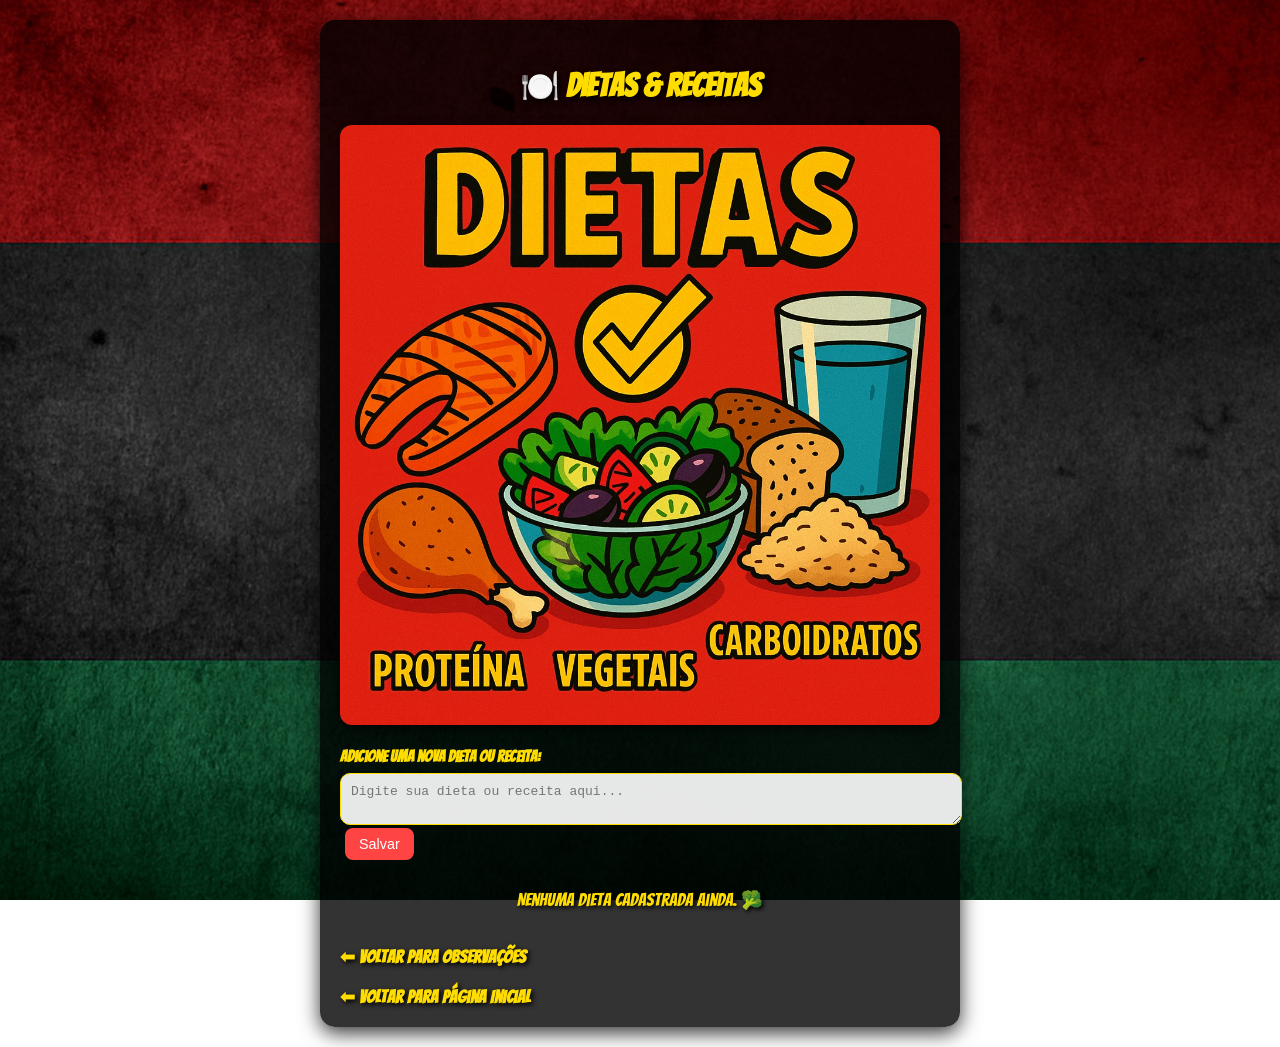
<file: dietas.html>
<!DOCTYPE html>
<html lang="pt-BR">
<head>
  <meta charset="UTF-8" />
  <meta name="viewport" content="width=device-width, initial-scale=1.0"/>
  <title>Dietas & Receitas</title>

  <!-- Fonte estilo HQ -->
  <link href="https://fonts.googleapis.com/css2?family=Bangers&display=swap" rel="stylesheet">

  <style>
    body {
      font-family: 'Bangers', sans-serif;
      background-image: url('xmen-bg.jpg');
      background-size: cover;
      background-position: center;
      background-attachment: fixed;
      margin: 0;
      padding: 20px;
      color: #ffdd00;
      display: flex;
      justify-content: center;
      align-items: flex-start;
      min-height: 100vh;
    }

    .container {
      max-width: 600px;
      width: 100%;
      padding: 20px;
      background: rgba(0,0,0,0.8);
      border-radius: 15px;
      box-shadow: 0 6px 20px rgba(0,0,0,0.8);
    }

    h2 {
      text-align: center;
      margin-bottom: 20px;
      color: #ffdd00;
      text-shadow: 3px 3px 6px black;
      font-size: 2em;
    }

    .imagem-dietas {
      width: 100%;
      border-radius: 12px;
      margin-bottom: 20px;
      box-shadow: 0 4px 12px rgba(0,0,0,0.6);
    }

    form {
      margin-bottom: 30px;
    }

    label {
      display: block;
      margin-bottom: 8px;
      font-weight: bold;
      color: #ffdd00;
    }

    textarea, textarea.edit-textarea {
      width: 100%;
      padding: 10px;
      font-size: 1em;
      border-radius: 10px;
      border: 1px solid #ffdd00;
      background: rgba(255,255,255,0.9);
      color: #222;
      resize: vertical;
    }

    button, .btn {
      background: #ff4444;
      color: white;
      border: none;
      padding: 8px 14px;
      font-size: 0.9em;
      border-radius: 8px;
      cursor: pointer;
      transition: transform 0.2s ease, background-color 0.3s ease;
      margin-left: 5px;
    }

    button:hover, .btn:hover {
      background: #cc0000;
      transform: scale(1.05);
    }

    button.cancelar, .btn.cancelar {
      background-color: #757575;
    }

    button.cancelar:hover, .btn.cancelar:hover {
      background-color: #424242;
    }

    .lista-dietas {
      list-style-type: none;
      padding: 0;
    }

    .lista-dietas li {
      background: rgba(255,255,255,0.15);
      color: #fff;
      margin-bottom: 12px;
      padding: 12px 15px;
      border-radius: 10px;
      position: relative;
      white-space: pre-wrap;
      box-shadow: 0 3px 8px rgba(0,0,0,0.6);
      transition: transform 0.2s ease, background 0.2s ease;
    }

    .lista-dietas li:hover {
      background: rgba(255,255,255,0.3);
      transform: scale(1.03);
    }

    .actions {
      position: absolute;
      top: 10px;
      right: 10px;
    }

    .voltar {
      display: inline-block;
      margin-top: 20px;
      text-decoration: none;
      color: #ffdd00;
      font-weight: bold;
      text-shadow: 2px 2px 5px black;
      font-size: 1.1em;
      transition: transform 0.2s ease;
    }

    .voltar:hover {
      text-decoration: underline;
      transform: scale(1.05);
    }

    .mensagem-vazia {
      text-align: center;
      color: #ffdd00;
      font-size: 1.1em;
      text-shadow: 2px 2px 4px black;
      margin-top: 10px;
    }

    @media(max-width: 400px) {
      h2 { font-size: 1.5em; }
      .lista-dietas li { font-size: 1em; padding: 10px; }
      .voltar { font-size: 1em; }
    }
  </style>
</head>
<body>
  <div class="container">
    <h2>🍽️ Dietas & Receitas</h2>
    <img src="dietas.jpeg" alt="Dietas e Receitas X-Men" class="imagem-dietas">

    <form id="form-dieta">
      <label for="novaDieta">Adicione uma nova dieta ou receita:</label>
      <textarea id="novaDieta" placeholder="Digite sua dieta ou receita aqui..." required></textarea>
      <button type="submit">Salvar</button>
    </form>

    <ul class="lista-dietas" id="listaDietas"></ul>

    <a href="observacoes.html" class="voltar">⬅ Voltar para Observações</a><br/>
    <a href="index.html" class="voltar">⬅ Voltar para Página Inicial</a>
  </div>

  <script>
    const form = document.getElementById('form-dieta');
    const textarea = document.getElementById('novaDieta');
    const listaDietas = document.getElementById('listaDietas');

    function carregarDietas() {
      const dietas = JSON.parse(localStorage.getItem('dietas')) || [];
      listaDietas.innerHTML = '';

      if (dietas.length === 0) {
        const msg = document.createElement('p');
        msg.textContent = 'Nenhuma dieta cadastrada ainda. 🥦';
        msg.className = 'mensagem-vazia';
        listaDietas.appendChild(msg);
        return;
      }

      dietas.forEach((dieta, index) => {
        const li = document.createElement('li');
        const textoDiv = document.createElement('div');
        textoDiv.textContent = dieta;
        textoDiv.style.whiteSpace = 'pre-wrap';

        const actionsDiv = document.createElement('div');
        actionsDiv.className = 'actions';

        const btnEditar = document.createElement('button');
        btnEditar.textContent = 'Editar';
        btnEditar.className = 'btn';
        btnEditar.onclick = () => iniciarEdicao(index, li, textoDiv);

        const btnApagar = document.createElement('button');
        btnApagar.textContent = 'Apagar';
        btnApagar.className = 'btn';
        btnApagar.style.backgroundColor = '#d32f2f';
        btnApagar.onmouseover = () => btnApagar.style.backgroundColor = '#9a0007';
        btnApagar.onmouseout = () => btnApagar.style.backgroundColor = '#d32f2f';
        btnApagar.onclick = () => apagarDieta(index);

        actionsDiv.appendChild(btnEditar);
        actionsDiv.appendChild(btnApagar);

        li.appendChild(textoDiv);
        li.appendChild(actionsDiv);

        listaDietas.appendChild(li);
      });
    }

    function iniciarEdicao(index, li, textoDiv) {
      const dietas = JSON.parse(localStorage.getItem('dietas')) || [];
      const textoAtual = dietas[index];
      const textareaEdit = document.createElement('textarea');
      textareaEdit.className = 'edit-textarea';
      textareaEdit.value = textoAtual;

      const btnSalvar = document.createElement('button');
      btnSalvar.textContent = 'Salvar';
      btnSalvar.className = 'btn';
      btnSalvar.onclick = () => {
        const novoTexto = textareaEdit.value.trim();
        if (novoTexto) {
          dietas[index] = novoTexto;
          localStorage.setItem('dietas', JSON.stringify(dietas));
          mostrarAviso('✅ Dieta atualizada com sucesso!');
          carregarDietas();
        } else {
          alert('O texto da dieta não pode ficar vazio.');
        }
      };

      const btnCancelar = document.createElement('button');
      btnCancelar.textContent = 'Cancelar';
      btnCancelar.className = 'btn cancelar';
      btnCancelar.onclick = () => carregarDietas();

      li.innerHTML = '';
      li.appendChild(textareaEdit);

      const divBotoes = document.createElement('div');
      divBotoes.style.marginTop = '5px';
      divBotoes.appendChild(btnSalvar);
      divBotoes.appendChild(btnCancelar);

      li.appendChild(divBotoes);
    }

    function apagarDieta(index) {
      if (confirm('Tem certeza que deseja apagar esta dieta?')) {
        const dietas = JSON.parse(localStorage.getItem('dietas')) || [];
        dietas.splice(index, 1);
        localStorage.setItem('dietas', JSON.stringify(dietas));
        mostrarAviso('🗑️ Dieta removida.');
        carregarDietas();
      }
    }

    function mostrarAviso(texto) {
      const aviso = document.createElement('p');
      aviso.textContent = texto;
      aviso.style.color = '#ffdd00';
      aviso.style.textAlign = 'center';
      aviso.style.textShadow = '2px 2px 4px black';
      aviso.style.marginTop = '10px';
      form.parentNode.insertBefore(aviso, form.nextSibling);
      setTimeout(() => aviso.remove(), 2000);
    }

    form.addEventListener('submit', e => {
      e.preventDefault();
      const texto = textarea.value.trim();
      if (texto) {
        const dietas = JSON.parse(localStorage.getItem('dietas')) || [];
        dietas.unshift(texto); // adiciona no topo
        localStorage.setItem('dietas', JSON.stringify(dietas));
        textarea.value = '';
        mostrarAviso('💾 Dieta salva com sucesso!');
        carregarDietas();
      }
    });

    carregarDietas();
  </script>
</body>
</html>
</file>
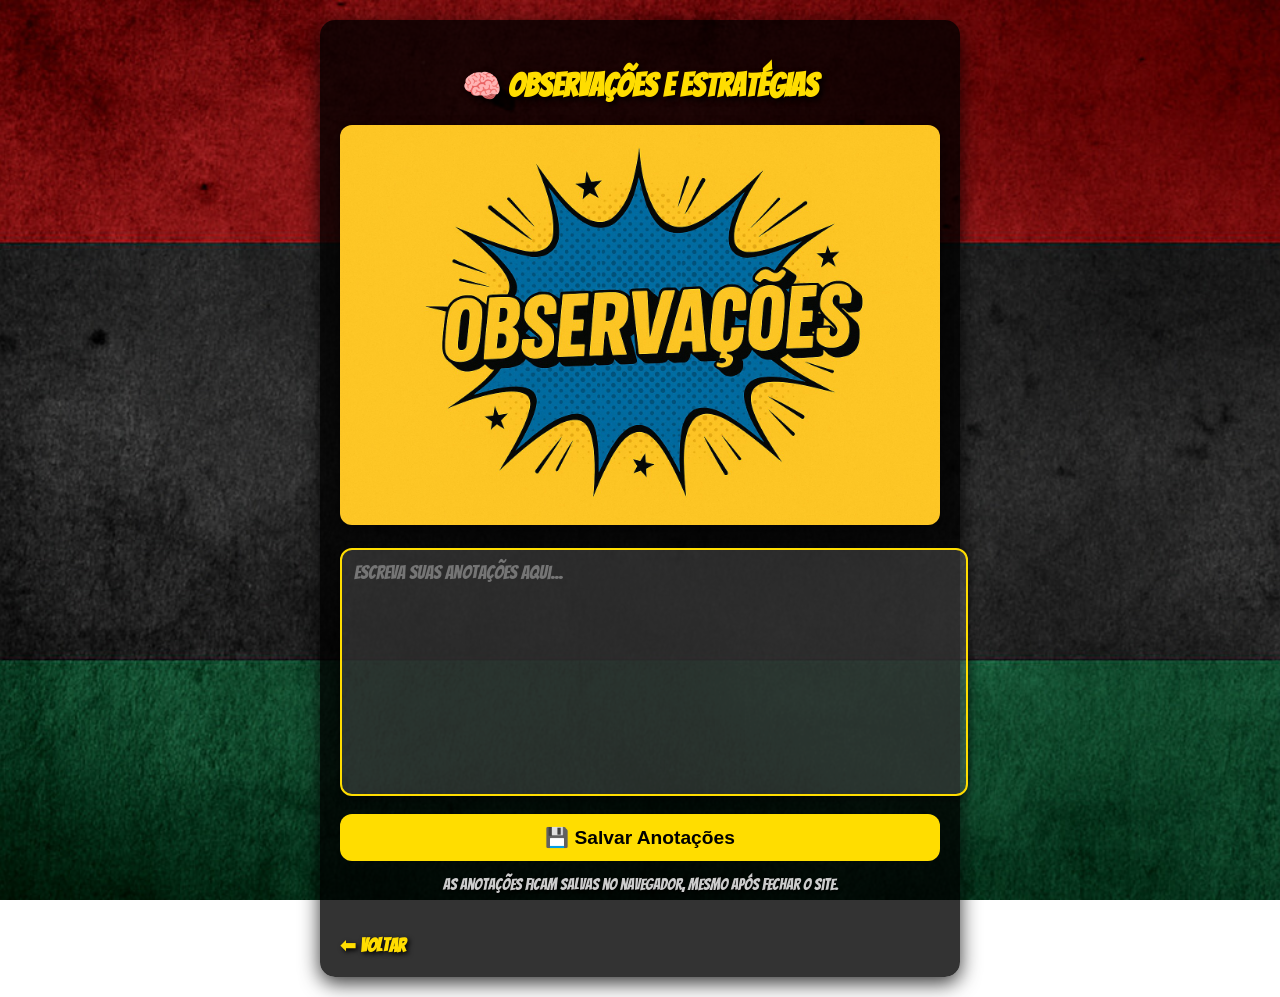
<file: observacoes.html>
<!DOCTYPE html>
<html lang="pt-BR">
<head>
  <meta charset="UTF-8" />
  <meta name="viewport" content="width=device-width, initial-scale=1.0"/>
  <title>Observações</title>

  <!-- Fonte estilo HQ -->
  <link href="https://fonts.googleapis.com/css2?family=Bangers&display=swap" rel="stylesheet">

  <style>
    body {
      font-family: 'Bangers', sans-serif;
      background-image: url('xmen-bg.jpg');
      background-size: cover;
      background-position: center;
      background-attachment: fixed;
      margin: 0;
      padding: 20px;
      display: flex;
      justify-content: center;
      align-items: flex-start;
      min-height: 100vh;
      color: #ffdd00;
    }

    .container {
      max-width: 600px;
      width: 100%;
      padding: 20px;
      background: rgba(0,0,0,0.8);
      border-radius: 15px;
      box-shadow: 0 6px 20px rgba(0,0,0,0.8);
    }

    h2 {
      text-align: center;
      margin-bottom: 20px;
      color: #ffdd00;
      text-shadow: 3px 3px 6px black;
      font-size: 2em;
    }

    .imagem-observacoes {
      width: 100%;
      border-radius: 12px;
      margin-bottom: 20px;
      box-shadow: 0 4px 12px rgba(0,0,0,0.6);
    }

    textarea {
      width: 100%;
      height: 220px;
      background: rgba(255,255,255,0.15);
      border: 2px solid #ffdd00;
      border-radius: 12px;
      color: #fff;
      font-family: 'Bangers', sans-serif;
      font-size: 1.2em;
      padding: 12px;
      resize: none;
      outline: none;
      box-shadow: 0 3px 8px rgba(0,0,0,0.6);
      transition: background 0.3s ease, transform 0.2s ease;
    }

    textarea:focus {
      background: rgba(255,255,255,0.25);
      transform: scale(1.02);
    }

    #salvar {
      display: block;
      width: 100%;
      padding: 12px 20px;
      font-size: 1.2em;
      border-radius: 12px;
      border: none;
      background: #ffdd00;
      color: #000;
      font-weight: bold;
      cursor: pointer;
      transition: background 0.3s ease, transform 0.2s ease;
      margin-top: 15px;
    }

    #salvar:hover {
      background: #ffd633;
      transform: scale(1.03);
    }

    .voltar {
      display: inline-block;
      margin-top: 25px;
      text-decoration: none;
      color: #ffdd00;
      font-weight: bold;
      text-shadow: 2px 2px 5px black;
      font-size: 1.2em;
      transition: transform 0.2s ease;
    }

    .voltar:hover {
      text-decoration: underline;
      transform: scale(1.05);
    }

    .info {
      text-align: center;
      margin-top: 15px;
      font-size: 1em;
      color: #ccc;
      text-shadow: 1px 1px 3px black;
    }

    @media(max-width: 400px) {
      h2 { font-size: 1.5em; }
      textarea { font-size: 1em; height: 180px; }
      #salvar { font-size: 1em; padding: 10px; }
      .voltar { font-size: 1em; }
    }
  </style>
</head>
<body>
  <div class="container">
    <h2>🧠 Observações e Estratégias</h2>
    <img src="observacoes.jpeg" alt="Anotações e Estratégias" class="imagem-observacoes">

    <textarea id="textoObservacoes" placeholder="Escreva suas anotações aqui..."></textarea>
    <button id="salvar">💾 Salvar Anotações</button>

    <p class="info">As anotações ficam salvas no navegador, mesmo após fechar o site.</p>

    <a href="index.html" class="voltar">⬅ Voltar</a>
  </div>

  <script>
    const campoTexto = document.getElementById('textoObservacoes');
    const botaoSalvar = document.getElementById('salvar');

    // Carregar observações salvas
    window.addEventListener('load', () => {
      const observacoesSalvas = localStorage.getItem('observacoesTreino');
      if (observacoesSalvas) campoTexto.value = observacoesSalvas;
    });

    // Salvar manualmente
    botaoSalvar.addEventListener('click', () => {
      localStorage.setItem('observacoesTreino', campoTexto.value);
      botaoSalvar.textContent = '✅ Salvo!';
      setTimeout(() => botaoSalvar.textContent = '💾 Salvar Anotações', 2000);
    });

    // Salvamento automático a cada digitação
    campoTexto.addEventListener('input', () => {
      localStorage.setItem('observacoesTreino', campoTexto.value);
    });
  </script>
</body>
</html>
</file>
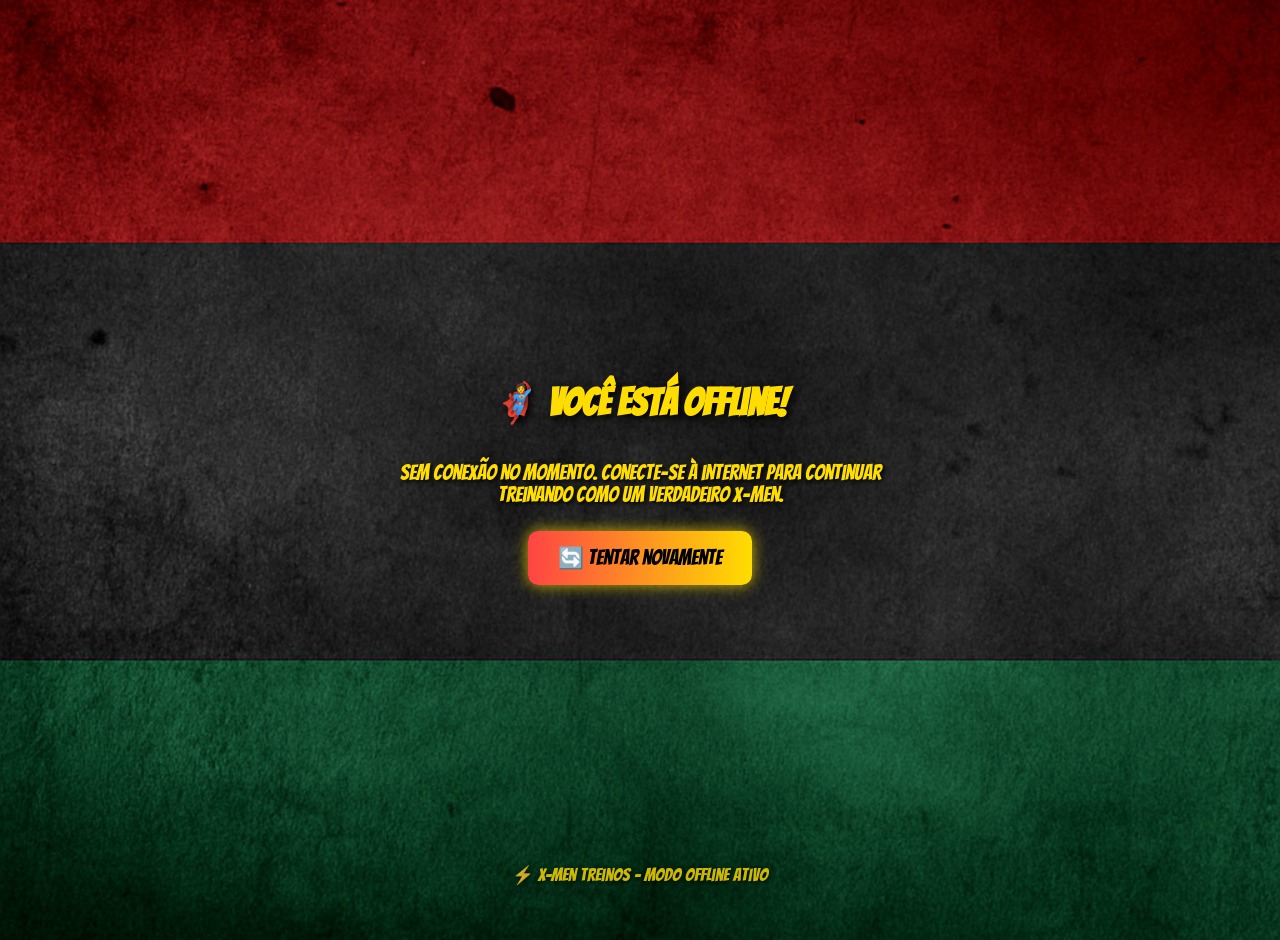
<file: offline.html>
<!DOCTYPE html>
<html lang="pt-BR">
<head>
  <meta charset="UTF-8" />
  <meta name="viewport" content="width=device-width, initial-scale=1.0">
  <title>Você está offline | X-Men Treinos</title>

  <!-- Fonte HQ -->
  <link href="https://fonts.googleapis.com/css2?family=Bangers&display=swap" rel="stylesheet">

  <style>
    :root {
      --amarelo-xmen: #ffdd00;
      --vermelho-xmen: #ff4444;
      --azul-xmen: #1b1e38;
      --verde-xmen: #00e676;
    }

    body {
      font-family: 'Bangers', sans-serif;
      background: url('xmen-bg.jpg') center/cover no-repeat fixed, var(--azul-xmen);
      color: var(--amarelo-xmen);
      display: flex;
      flex-direction: column;
      justify-content: center;
      align-items: center;
      height: 100vh;
      margin: 0;
      text-align: center;
      padding: 20px;
      overflow: hidden;
    }

    h1 {
      font-size: 2.4em;
      text-shadow: 3px 3px 8px black;
      animation: pulseText 2s infinite alternate;
      margin-bottom: 15px;
    }

    p {
      font-size: 1.3em;
      text-shadow: 2px 2px 4px black;
      max-width: 500px;
      margin-bottom: 25px;
    }

    button {
      background: linear-gradient(90deg, var(--vermelho-xmen), var(--amarelo-xmen));
      color: #000;
      font-family: 'Bangers', sans-serif;
      border: none;
      padding: 15px 30px;
      font-size: 1.3em;
      border-radius: 10px;
      cursor: pointer;
      box-shadow: 0 0 15px rgba(255,221,0,0.8);
      transition: all 0.3s ease;
      animation: pulseBtn 1.5s infinite alternate;
    }

    button:hover {
      transform: scale(1.08);
      box-shadow: 0 0 30px rgba(255,68,68,1);
    }

    footer {
      position: absolute;
      bottom: 15px;
      font-size: 1.1em;
      color: var(--amarelo-xmen);
      text-shadow: 1px 1px 4px black;
      opacity: 0.8;
    }

    /* ===== Banner de Status ===== */
    #banner-status {
      position: fixed;
      top: -80px;
      left: 0;
      width: 100%;
      background: linear-gradient(90deg, var(--vermelho-xmen), var(--amarelo-xmen));
      color: #000;
      font-family: 'Bangers', sans-serif;
      text-align: center;
      padding: 15px;
      font-size: 1.3em;
      font-weight: bold;
      letter-spacing: 1px;
      box-shadow: 0 4px 12px rgba(0,0,0,0.8);
      z-index: 9999;
      transition: all 0.6s ease;
    }

    @keyframes pulseText {
      from { text-shadow: 0 0 10px var(--amarelo-xmen); }
      to { text-shadow: 0 0 25px var(--vermelho-xmen); }
    }

    @keyframes pulseBtn {
      from { box-shadow: 0 0 15px rgba(255,221,0,0.8); }
      to { box-shadow: 0 0 35px rgba(255,68,68,1); }
    }

    @media(max-width: 480px) {
      h1 { font-size: 1.8em; }
      p { font-size: 1.1em; }
      button { font-size: 1.1em; padding: 12px 25px; }
    }
  </style>
</head>

<body>
  <div id="banner-status"></div>

  <h1>🦸 Você está offline!</h1>
  <p>Sem conexão no momento. Conecte-se à internet para continuar treinando como um verdadeiro X-Men.</p>
  <button id="btn-reload">🔄 Tentar novamente</button>

  <footer>⚡ X-Men Treinos – Modo Offline Ativo</footer>

  <script>
    const banner = document.getElementById('banner-status');
    const btnReload = document.getElementById('btn-reload');

    function showBanner(msg, color1, color2, duration = 2500) {
      banner.textContent = msg;
      banner.style.background = `linear-gradient(90deg, ${color1}, ${color2})`;
      banner.style.top = '0';
      setTimeout(() => banner.style.top = '-80px', duration);
    }

    // Tenta recarregar manualmente
    btnReload.addEventListener('click', () => {
      if (navigator.onLine) {
        showBanner('✅ Conectado novamente!', '#00e676', '#aeea00');
        setTimeout(() => window.location.href = 'index.html', 1500);
      } else {
        showBanner('⚠️ Ainda sem conexão', '#ff4444', '#ff9100', 3000);
      }
    });

    // Detecta reconexão automática
    window.addEventListener('online', () => {
      showBanner('✅ Conectado novamente!', '#00e676', '#aeea00');
      setTimeout(() => window.location.href = 'index.html', 2000);
    });

    // Exibe estado inicial
    if (!navigator.onLine) {
      setTimeout(() => showBanner('⚠️ Você está offline', '#ff4444', '#ff9100', 3000), 1000);
    }
  </script>
</body>
</html>
</file>
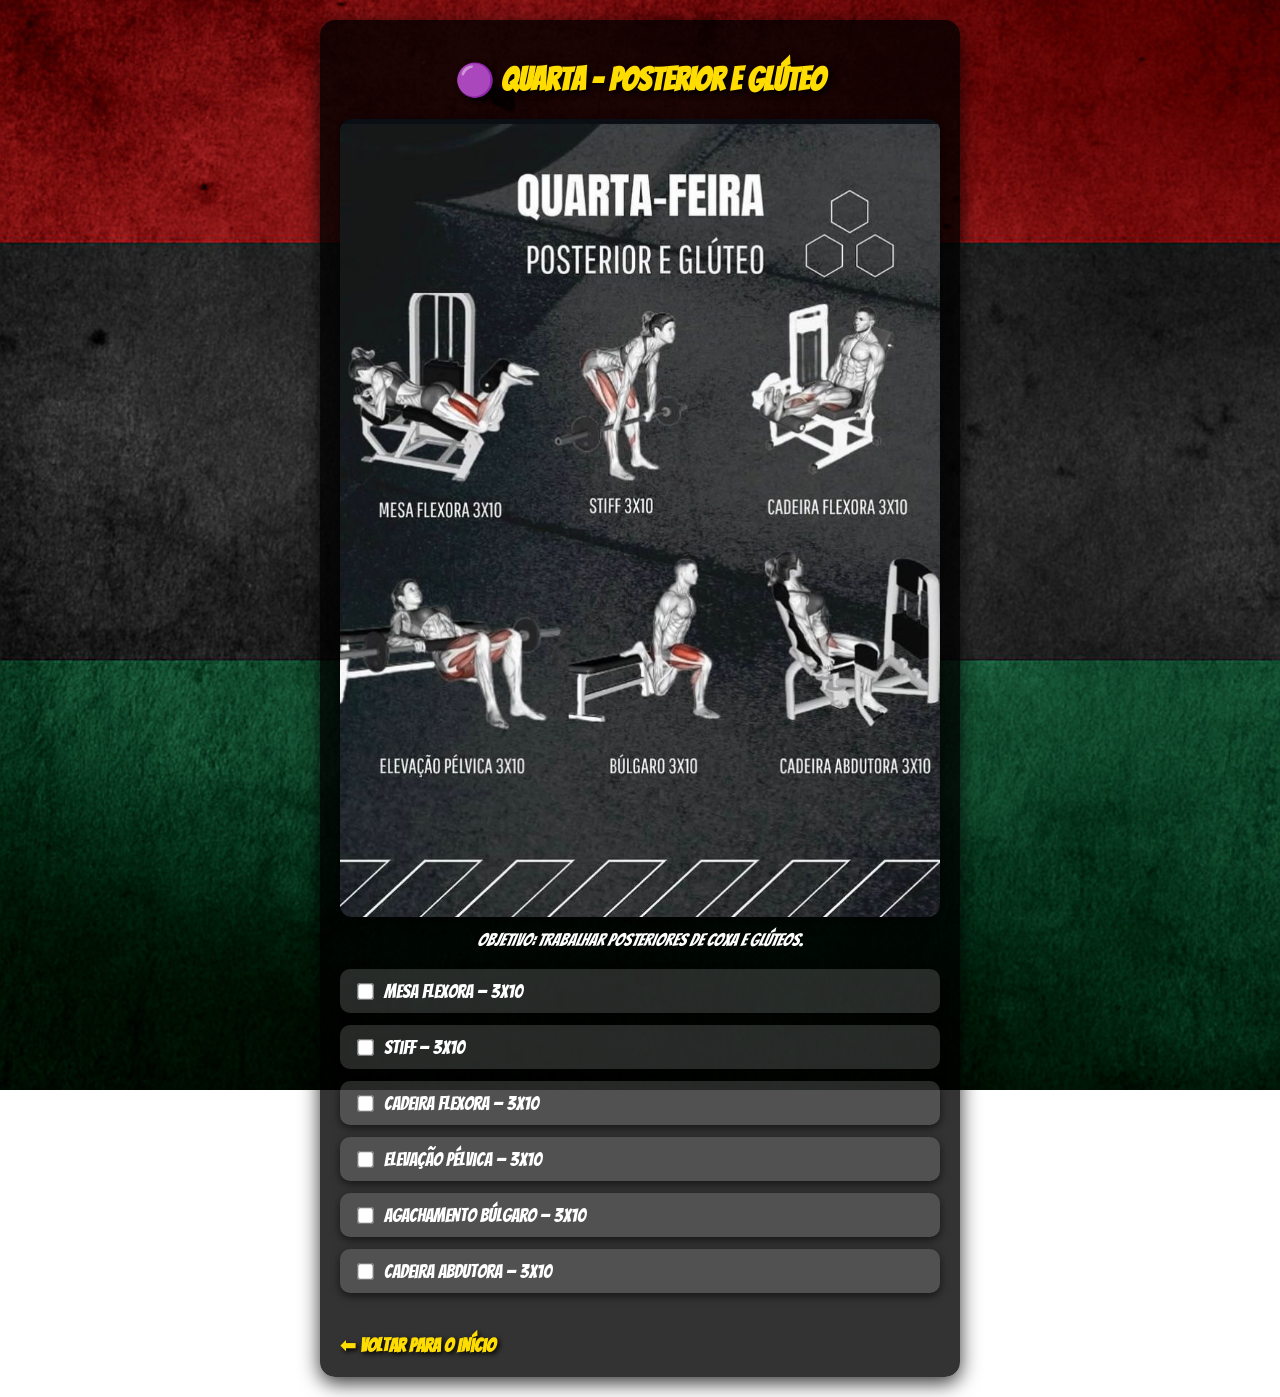
<file: quarta.html>
<!DOCTYPE html>
<html lang="pt-BR">
<head>
  <meta charset="UTF-8" />
  <meta name="viewport" content="width=device-width, initial-scale=1.0"/>
  <title>Treino - Quarta-feira</title>

  <!-- Fonte estilo HQ -->
  <link href="https://fonts.googleapis.com/css2?family=Bangers&display=swap" rel="stylesheet">

  <style>
    /* ===== Corpo da página ===== */
    body {
      font-family: 'Bangers', sans-serif;
      background-image: url('xmen-bg.jpg');
      background-size: cover;
      background-position: center;
      background-repeat: no-repeat;
      background-attachment: fixed;
      margin: 0;
      padding: 20px;
      display: flex;
      justify-content: center;
      align-items: flex-start;
      min-height: 100vh;
      color: #ffdd00;
    }

    /* ===== Container principal ===== */
    .container {
      max-width: 600px;
      width: 100%;
      padding: 20px;
      background: rgba(0,0,0,0.8);
      border-radius: 15px;
      box-shadow: 0 6px 20px rgba(0,0,0,0.8);
    }

    /* ===== Títulos ===== */
    h1 {
      text-align: center;
      color: #ffdd00;
      text-shadow: 3px 3px 6px black;
      margin-bottom: 20px;
      font-size: 2em;
    }

    h2 {
      color: #ffdd00;
      text-shadow: 2px 2px 4px black;
      margin-top: 25px;
      margin-bottom: 15px;
      font-size: 1.5em;
    }

    /* ===== Imagem do treino ===== */
    .imagem-treino {
      width: 100%;
      border-radius: 12px;
      margin-bottom: 20px;
      box-shadow: 0 4px 12px rgba(0,0,0,0.6);
    }

    /* ===== Listas e checkboxes ===== */
    ul {
      list-style: none;
      padding-left: 0;
    }

    li {
      background: rgba(255,255,255,0.15);
      color: #fff;
      padding: 12px 15px;
      border-radius: 10px;
      margin-bottom: 12px;
      display: flex;
      align-items: center;
      box-shadow: 0 3px 8px rgba(0,0,0,0.6);
      transition: transform 0.2s ease, background 0.2s ease;
    }

    li:hover {
      background: rgba(255,255,255,0.35);
      transform: scale(1.03);
    }

    input[type="checkbox"] {
      margin-right: 12px;
      transform: scale(1.3);
      accent-color: #ffdd00;
      cursor: pointer;
    }

    label {
      font-size: 1.2em;
      cursor: pointer;
    }

    /* ===== Link voltar ===== */
    .back-link {
      display: inline-block;
      margin-top: 25px;
      text-decoration: none;
      color: #ffdd00;
      font-weight: bold;
      text-shadow: 2px 2px 5px black;
      font-size: 1.2em;
      transition: transform 0.2s ease;
    }

    .back-link:hover {
      text-decoration: underline;
      transform: scale(1.05);
    }

    /* ===== Responsividade ===== */
    @media(max-width: 400px) {
      h1 { font-size: 1.5em; }
      h2 { font-size: 1.2em; }
      li { font-size: 1em; padding: 10px; }
      input[type="checkbox"] { transform: scale(1.1); }
      .back-link { font-size: 1em; }
    }
  </style>
</head>
<body>
  <div class="container">
    <h1>🟣 Quarta – Posterior e Glúteo</h1>

    <img src="treino-quarta.jpeg" alt="Treino de Quarta-feira - Posterior e Glúteo" class="imagem-treino">

    <p style="text-align:center; margin-top:-10px; margin-bottom:20px; color:#fff; font-size:1.1em;">
      <em>Objetivo: Trabalhar posteriores de coxa e glúteos.</em>
    </p>

    <div class="section">
      <ul>
        <li><input type="checkbox" id="ex1"> <label for="ex1">Mesa flexora — 3x10</label></li>
        <li><input type="checkbox" id="ex2"> <label for="ex2">Stiff — 3x10</label></li>
        <li><input type="checkbox" id="ex3"> <label for="ex3">Cadeira flexora — 3x10</label></li>
        <li><input type="checkbox" id="ex4"> <label for="ex4">Elevação pélvica — 3x10</label></li>
        <li><input type="checkbox" id="ex5"> <label for="ex5">Agachamento búlgaro — 3x10</label></li>
        <li><input type="checkbox" id="ex6"> <label for="ex6">Cadeira abdutora — 3x10</label></li>
      </ul>
    </div>

    <a class="back-link" href="index.html">⬅ Voltar para o Início</a>
  </div>
</body>
</html>
</file>
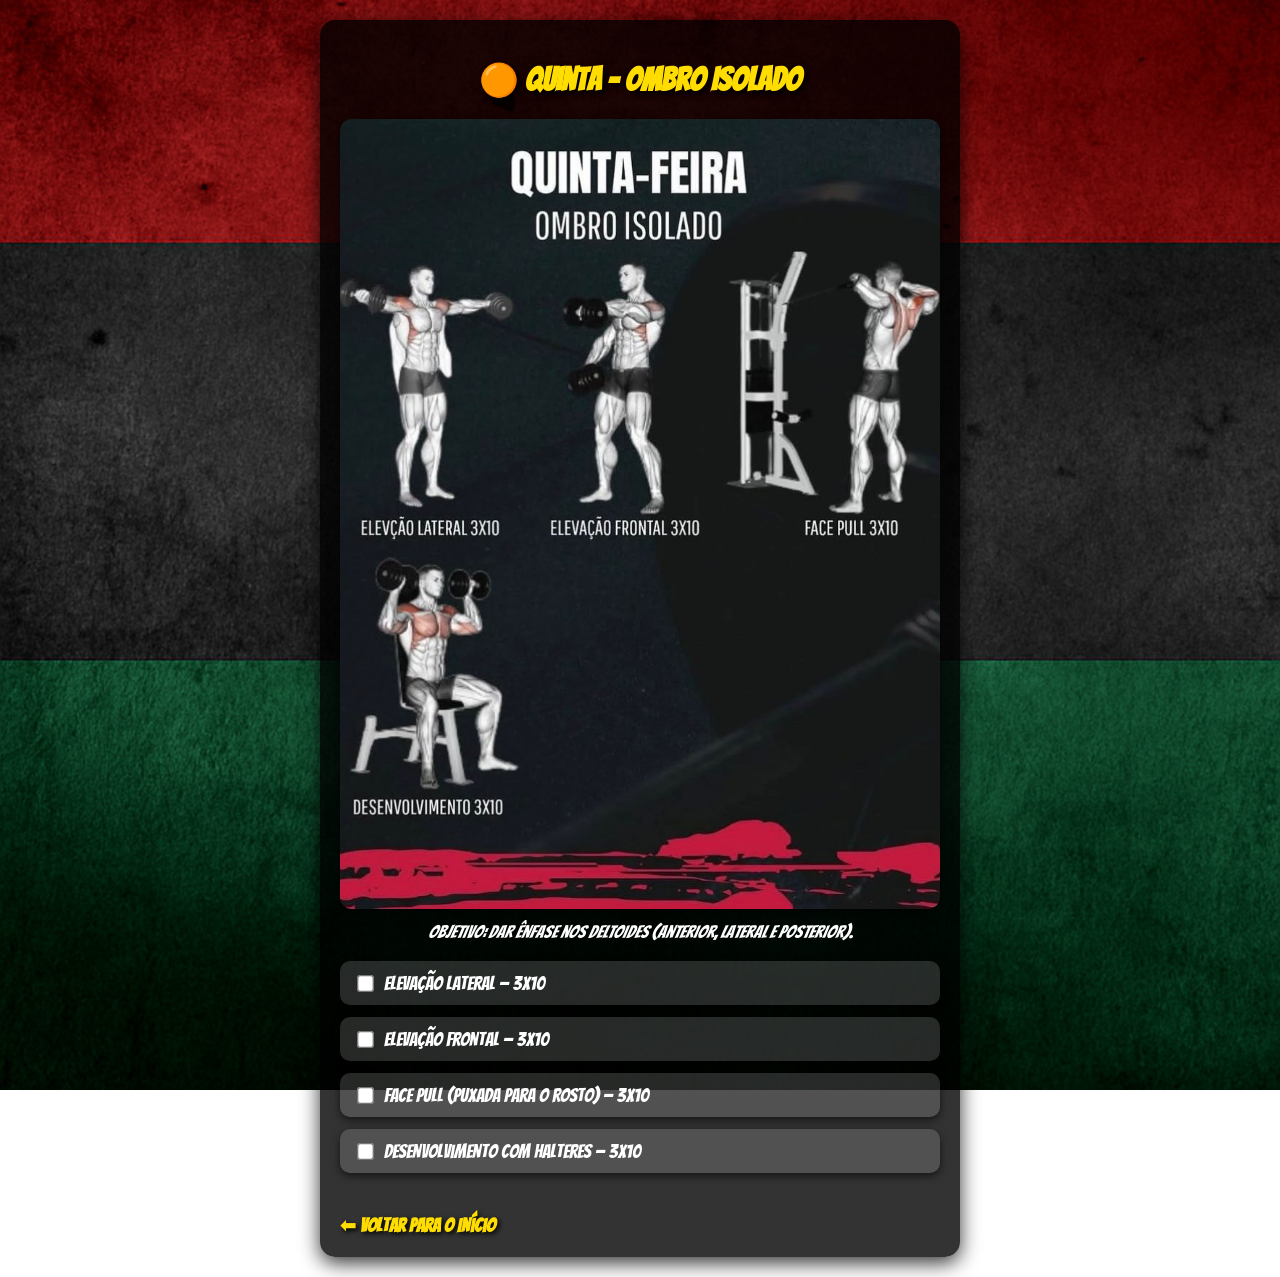
<file: quinta.html>
<!DOCTYPE html>
<html lang="pt-BR">
<head>
  <meta charset="UTF-8" />
  <meta name="viewport" content="width=device-width, initial-scale=1.0"/>
  <title>Treino - Quinta-feira</title>

  <!-- Fonte estilo HQ -->
  <link href="https://fonts.googleapis.com/css2?family=Bangers&display=swap" rel="stylesheet">

  <style>
    /* ===== Corpo da página ===== */
    body {
      font-family: 'Bangers', sans-serif;
      background-image: url('xmen-bg.jpg');
      background-size: cover;
      background-position: center;
      background-repeat: no-repeat;
      background-attachment: fixed;
      margin: 0;
      padding: 20px;
      display: flex;
      justify-content: center;
      align-items: flex-start;
      min-height: 100vh;
      color: #ffdd00;
    }

    /* ===== Container principal ===== */
    .container {
      max-width: 600px;
      width: 100%;
      padding: 20px;
      background: rgba(0,0,0,0.8);
      border-radius: 15px;
      box-shadow: 0 6px 20px rgba(0,0,0,0.8);
    }

    /* ===== Títulos ===== */
    h1 {
      text-align: center;
      color: #ffdd00;
      text-shadow: 3px 3px 6px black;
      margin-bottom: 20px;
      font-size: 2em;
    }

    h2 {
      color: #ffdd00;
      text-shadow: 2px 2px 4px black;
      margin-top: 25px;
      margin-bottom: 15px;
      font-size: 1.5em;
    }

    /* ===== Imagem do treino ===== */
    .imagem-treino {
      width: 100%;
      border-radius: 12px;
      margin-bottom: 20px;
      box-shadow: 0 4px 12px rgba(0,0,0,0.6);
    }

    /* ===== Listas e checkboxes ===== */
    ul {
      list-style: none;
      padding-left: 0;
    }

    li {
      background: rgba(255,255,255,0.15);
      color: #fff;
      padding: 12px 15px;
      border-radius: 10px;
      margin-bottom: 12px;
      display: flex;
      align-items: center;
      box-shadow: 0 3px 8px rgba(0,0,0,0.6);
      transition: transform 0.2s ease, background 0.2s ease;
    }

    li:hover {
      background: rgba(255,255,255,0.35);
      transform: scale(1.03);
    }

    input[type="checkbox"] {
      margin-right: 12px;
      transform: scale(1.3);
      accent-color: #ffdd00;
      cursor: pointer;
    }

    label {
      font-size: 1.2em;
      cursor: pointer;
    }

    /* ===== Link voltar ===== */
    .back-link {
      display: inline-block;
      margin-top: 25px;
      text-decoration: none;
      color: #ffdd00;
      font-weight: bold;
      text-shadow: 2px 2px 5px black;
      font-size: 1.2em;
      transition: transform 0.2s ease;
    }

    .back-link:hover {
      text-decoration: underline;
      transform: scale(1.05);
    }

    /* ===== Responsividade ===== */
    @media(max-width: 400px) {
      h1 { font-size: 1.5em; }
      h2 { font-size: 1.2em; }
      li { font-size: 1em; padding: 10px; }
      input[type="checkbox"] { transform: scale(1.1); }
      .back-link { font-size: 1em; }
    }
  </style>
</head>
<body>
  <div class="container">
    <h1>🟠 Quinta – Ombro Isolado</h1>

    <img src="treino-quinta.jpeg" alt="Treino de Quinta-feira - Ombro Isolado" class="imagem-treino">

    <p style="text-align:center; margin-top:-10px; margin-bottom:20px; color:#fff; font-size:1.1em;">
      <em>Objetivo: Dar ênfase nos deltoides (anterior, lateral e posterior).</em>
    </p>

    <div class="section">
      <ul>
        <li><input type="checkbox" id="ex1"> <label for="ex1">Elevação lateral — 3x10</label></li>
        <li><input type="checkbox" id="ex2"> <label for="ex2">Elevação frontal — 3x10</label></li>
        <li><input type="checkbox" id="ex3"> <label for="ex3">Face pull (puxada para o rosto) — 3x10</label></li>
        <li><input type="checkbox" id="ex4"> <label for="ex4">Desenvolvimento com halteres — 3x10</label></li>
      </ul>
    </div>

    <a class="back-link" href="index.html">⬅ Voltar para o Início</a>
  </div>
</body>
</html>
</file>
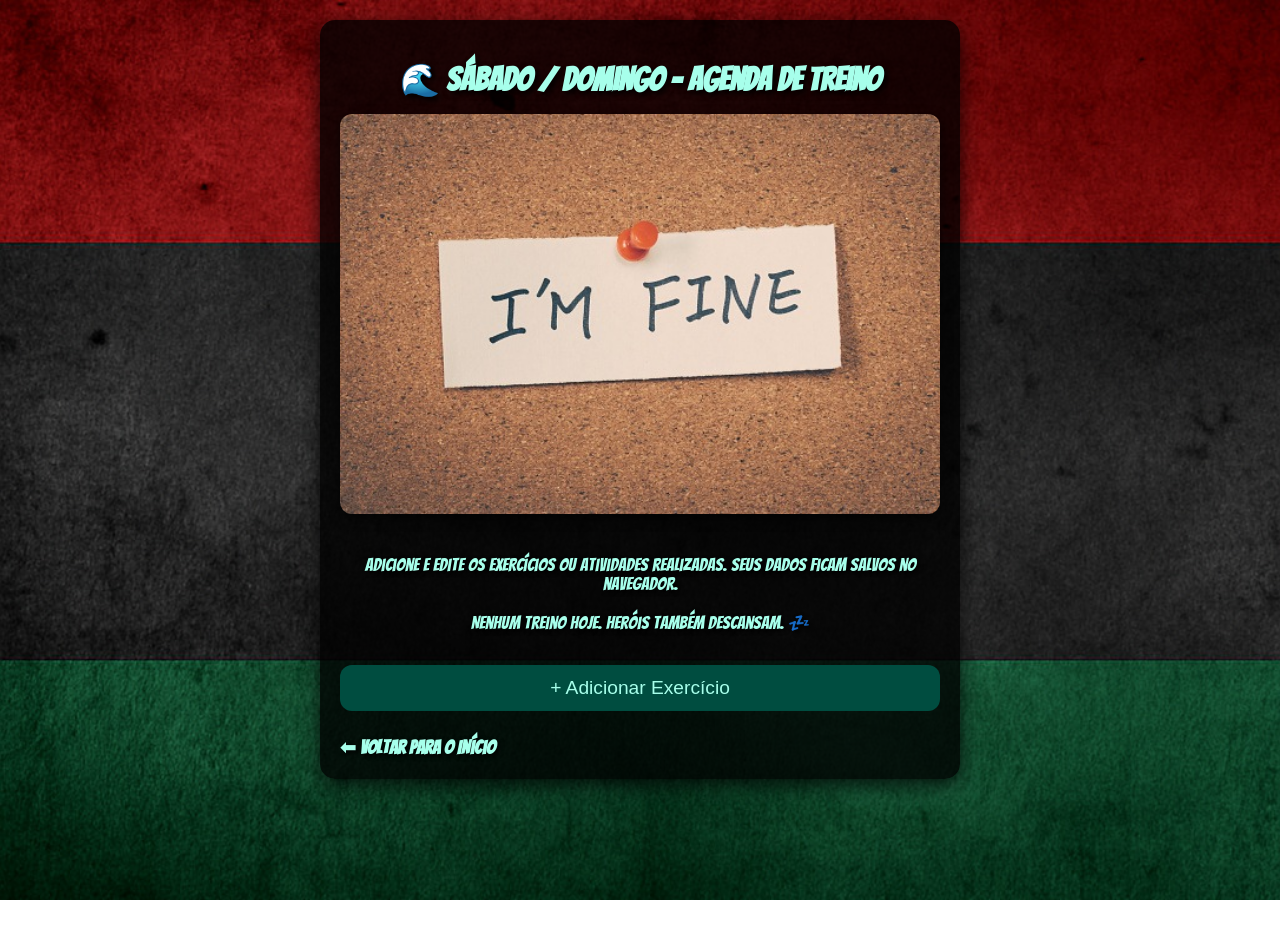
<file: sabado-domingo.html>
<!DOCTYPE html>
<html lang="pt-BR">
<head>
  <meta charset="UTF-8" />
  <meta name="viewport" content="width=device-width, initial-scale=1.0"/>
  <title>Treino - Sábado / Domingo</title>

  <!-- Fonte estilo HQ -->
  <link href="https://fonts.googleapis.com/css2?family=Bangers&display=swap" rel="stylesheet">

  <style>
    body {
      font-family: 'Bangers', sans-serif;
      background-image: url('xmen-bg.jpg');
      background-size: cover;
      background-position: center;
      background-attachment: fixed;
      margin: 0;
      padding: 20px;
      display: flex;
      justify-content: center;
      align-items: flex-start;
      min-height: 100vh;
      color: #004d40;
    }

    .container {
      max-width: 600px;
      width: 100%;
      padding: 20px;
      background: rgba(0,0,0,0.8);
      border-radius: 15px;
      box-shadow: 0 6px 20px rgba(0,0,0,0.8);
    }

    h1 {
      text-align: center;
      color: #a7ffeb;
      text-shadow: 3px 3px 6px black;
      margin-bottom: 15px;
      font-size: 2em;
    }

    p {
      color: #a7ffeb;
      text-shadow: 2px 2px 4px black;
      text-align: center;
      margin-bottom: 20px;
      font-size: 1.1em;
    }

    .imagem-treino {
      width: 100%;
      border-radius: 12px;
      margin-bottom: 20px;
      box-shadow: 0 4px 12px rgba(0,0,0,0.6);
    }

    ul {
      list-style: none;
      padding-left: 0;
    }

    li {
      background: rgba(167, 255, 235, 0.15);
      color: #004d40;
      padding: 12px 15px;
      border-radius: 10px;
      margin-bottom: 12px;
      display: flex;
      align-items: center;
      box-shadow: 0 3px 8px rgba(0,0,0,0.6);
      transition: transform 0.2s ease, background 0.2s ease;
    }

    li:hover {
      background: rgba(167, 255, 235, 0.35);
      transform: scale(1.03);
    }

    li input[type="text"] {
      flex: 1;
      border: none;
      background: transparent;
      font-size: 1.1em;
      color: #004d40;
      outline: none;
      cursor: text;
    }

    li button {
      background: #004d40;
      color: #a7ffeb;
      border: none;
      padding: 6px 10px;
      border-radius: 8px;
      cursor: pointer;
      margin-left: 10px;
      transition: background 0.3s ease, transform 0.2s ease;
    }

    li button:hover {
      background: #00281a;
      transform: scale(1.05);
    }

    #adicionar-btn {
      width: 100%;
      padding: 12px 20px;
      font-size: 1.2em;
      border-radius: 12px;
      border: none;
      background: #004d40;
      color: #a7ffeb;
      cursor: pointer;
      transition: background 0.3s ease, transform 0.2s ease;
      margin-top: 12px;
    }

    #adicionar-btn:hover {
      background: #00281a;
      transform: scale(1.03);
    }

    .back-link {
      display: inline-block;
      margin-top: 25px;
      color: #a7ffeb;
      text-decoration: none;
      font-weight: bold;
      text-shadow: 2px 2px 5px black;
      font-size: 1.2em;
      transition: transform 0.2s ease;
    }

    .back-link:hover {
      text-decoration: underline;
      transform: scale(1.05);
    }

    @media(max-width: 400px) {
      h1 { font-size: 1.5em; }
      p { font-size: 1em; }
      li input[type="text"] { font-size: 1em; }
      li button { font-size: 0.9em; padding: 5px 8px; }
      #adicionar-btn { font-size: 1em; padding: 10px; }
      .back-link { font-size: 1em; }
    }
  </style>
</head>
<body>
  <div class="container">
    <h1 id="titulo-pagina">🌊 Sábado / Domingo – Agenda de Treino</h1>

    <img src="treino-fimdesemana.jpeg" alt="Treinos de Sábado e Domingo" class="imagem-treino">

    <p>Adicione e edite os exercícios ou atividades realizadas. Seus dados ficam salvos no navegador.</p>

    <ul id="exercicios-lista"></ul>

    <button id="adicionar-btn">+ Adicionar Exercício</button>

    <a class="back-link" href="index.html">⬅ Voltar para o Início</a>
  </div>

  <script>
    const lista = document.getElementById('exercicios-lista');
    const botaoAdicionar = document.getElementById('adicionar-btn');
    const tituloPagina = document.getElementById('titulo-pagina');

    // ===== Título dinâmico =====
    const hoje = new Date().getDay();
    if (hoje === 6) tituloPagina.textContent = "🌊 Sábado – Treino Livre";
    else if (hoje === 0) tituloPagina.textContent = "🌞 Domingo – Treino Livre";
    else tituloPagina.textContent = "🌊 Sábado / Domingo – Agenda de Treino";

    // ===== Funções =====
    function salvarLista() {
      const itens = [];
      document.querySelectorAll('#exercicios-lista li input[type="text"]').forEach(input => {
        itens.push(input.value.trim());
      });
      localStorage.setItem('sabadoDomingoTreino', JSON.stringify(itens));
      verificarListaVazia();
    }

    function criarItem(texto = '') {
      const li = document.createElement('li');

      const input = document.createElement('input');
      input.type = 'text';
      input.value = texto;
      input.placeholder = 'Descreva o exercício ou atividade...';
      input.addEventListener('input', salvarLista);

      const btnExcluir = document.createElement('button');
      btnExcluir.textContent = '✖';
      btnExcluir.title = 'Remover exercício';
      btnExcluir.onclick = () => {
        li.remove();
        salvarLista();
      };

      li.appendChild(input);
      li.appendChild(btnExcluir);
      lista.appendChild(li);
      verificarListaVazia();
    }

    function carregarLista() {
      const dados = localStorage.getItem('sabadoDomingoTreino');
      if (dados) {
        const itens = JSON.parse(dados);
        itens.forEach(texto => {
          if (texto) criarItem(texto);
        });
      }
      verificarListaVazia();
    }

    // ===== Mensagem automática de descanso =====
    function verificarListaVazia() {
      let msgExistente = document.getElementById('mensagem-vazia');
      if (lista.children.length === 0) {
        if (!msgExistente) {
          msgExistente = document.createElement('p');
          msgExistente.textContent = 'Nenhum treino hoje. Heróis também descansam. 💤';
          msgExistente.style.textAlign = 'center';
          msgExistente.style.color = '#a7ffeb';
          msgExistente.style.textShadow = '2px 2px 4px black';
          msgExistente.id = 'mensagem-vazia';
          lista.parentNode.insertBefore(msgExistente, lista.nextSibling);
        }
      } else {
        if (msgExistente) msgExistente.remove();
      }
    }

    // ===== Inicialização =====
    botaoAdicionar.addEventListener('click', () => {
      criarItem('');
      salvarLista();
    });

    carregarLista();
  </script>
</body>
</html>
</file>
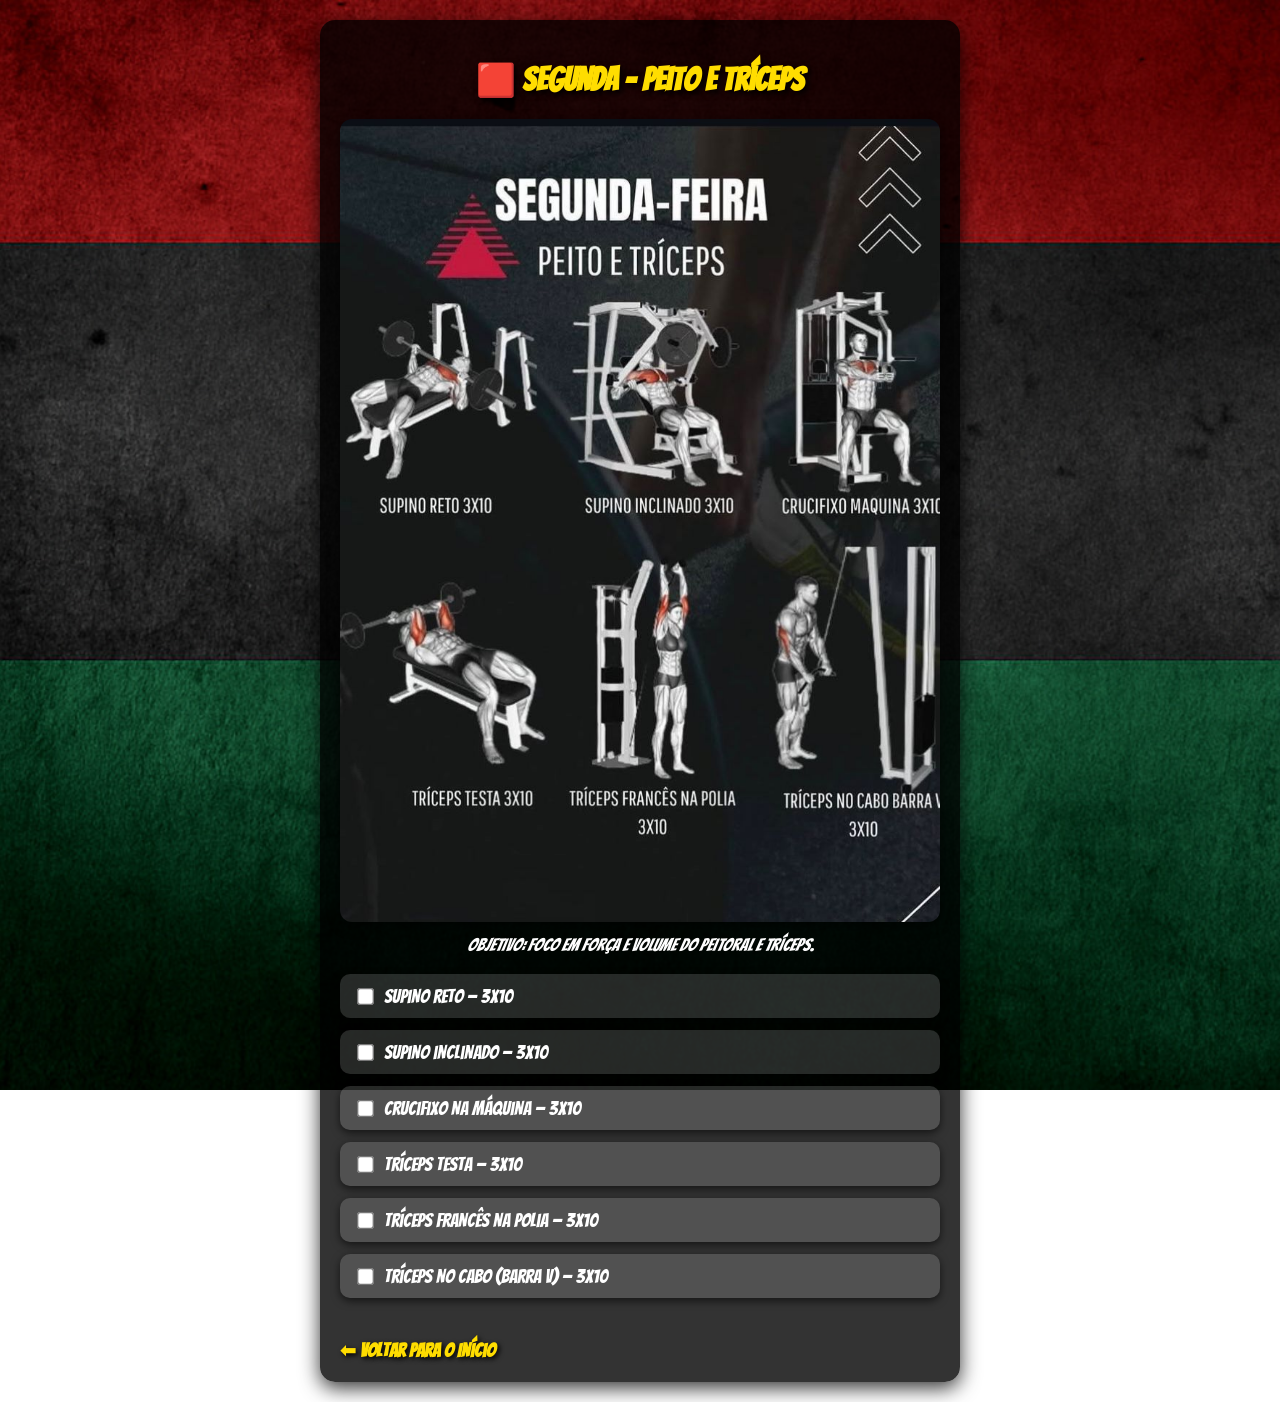
<file: segunda.html>
<!DOCTYPE html>
<html lang="pt-br">
<head>
  <meta charset="UTF-8" />
  <meta name="viewport" content="width=device-width, initial-scale=1.0"/>
  <title>Segunda - Treino</title>

  <!-- Fonte estilo HQ -->
  <link href="https://fonts.googleapis.com/css2?family=Bangers&display=swap" rel="stylesheet">

  <style>
    /* ===== Corpo da página ===== */
    body {
      font-family: 'Bangers', sans-serif;
      background-image: url('xmen-bg.jpg');
      background-size: cover;
      background-position: center;
      background-repeat: no-repeat;
      background-attachment: fixed;
      margin: 0;
      padding: 20px;
      display: flex;
      justify-content: center;
      align-items: flex-start;
      min-height: 100vh;
      color: #ffdd00;
    }

    /* ===== Container principal ===== */
    .container {
      max-width: 600px;
      width: 100%;
      padding: 20px;
      background: rgba(0,0,0,0.8);
      border-radius: 15px;
      box-shadow: 0 6px 20px rgba(0,0,0,0.8);
    }

    /* ===== Títulos ===== */
    h1 {
      text-align: center;
      color: #ffdd00;
      text-shadow: 3px 3px 6px black;
      margin-bottom: 20px;
      font-size: 2em;
    }

    h2 {
      color: #ffdd00;
      text-shadow: 2px 2px 4px black;
      margin-top: 25px;
      margin-bottom: 15px;
      font-size: 1.5em;
    }

    /* ===== Imagem do treino ===== */
    .imagem-treino {
      width: 100%;
      border-radius: 12px;
      margin-bottom: 20px;
      box-shadow: 0 4px 12px rgba(0,0,0,0.6);
    }

    /* ===== Listas e checkboxes ===== */
    ul {
      list-style: none;
      padding-left: 0;
    }

    li {
      background: rgba(255,255,255,0.15);
      color: #fff;
      padding: 12px 15px;
      border-radius: 10px;
      margin-bottom: 12px;
      display: flex;
      align-items: center;
      box-shadow: 0 3px 8px rgba(0,0,0,0.6);
      transition: transform 0.2s ease, background 0.2s ease;
    }

    li:hover {
      background: rgba(255,255,255,0.35);
      transform: scale(1.03);
    }

    input[type="checkbox"] {
      margin-right: 12px;
      transform: scale(1.3);
      accent-color: #ffdd00;
      cursor: pointer;
    }

    label {
      font-size: 1.2em;
      cursor: pointer;
    }

    /* ===== Link voltar ===== */
    .back-link {
      display: inline-block;
      margin-top: 25px;
      text-decoration: none;
      color: #ffdd00;
      font-weight: bold;
      text-shadow: 2px 2px 5px black;
      font-size: 1.2em;
      transition: transform 0.2s ease;
    }

    .back-link:hover {
      text-decoration: underline;
      transform: scale(1.05);
    }

    /* ===== Responsividade ===== */
    @media(max-width: 400px) {
      h1 { font-size: 1.5em; }
      h2 { font-size: 1.2em; }
      li { font-size: 1em; padding: 10px; }
      input[type="checkbox"] { transform: scale(1.1); }
      .back-link { font-size: 1em; }
    }
  </style>
</head>
<body>
  <div class="container">
    <h1>🟥 Segunda – Peito e Tríceps</h1>

    <img src="treino-segunda.jpeg" alt="Treino de Segunda-feira - Peito e Tríceps" class="imagem-treino">

    <p style="text-align:center; margin-top:-10px; margin-bottom:20px; color:#fff; font-size:1.1em;">
      <em>Objetivo: Foco em força e volume do peitoral e tríceps.</em>
    </p>

    <div class="section">
      <ul>
        <li><input type="checkbox" id="ex1" /> <label for="ex1">Supino reto — 3x10</label></li>
        <li><input type="checkbox" id="ex2" /> <label for="ex2">Supino inclinado — 3x10</label></li>
        <li><input type="checkbox" id="ex3" /> <label for="ex3">Crucifixo na máquina — 3x10</label></li>
        <li><input type="checkbox" id="ex4" /> <label for="ex4">Tríceps testa — 3x10</label></li>
        <li><input type="checkbox" id="ex5" /> <label for="ex5">Tríceps francês na polia — 3x10</label></li>
        <li><input type="checkbox" id="ex6" /> <label for="ex6">Tríceps no cabo (barra V) — 3x10</label></li>
      </ul>
    </div>

    <a href="index.html" class="back-link">⬅ Voltar para o Início</a>
  </div>
</body>
</html>
</file>
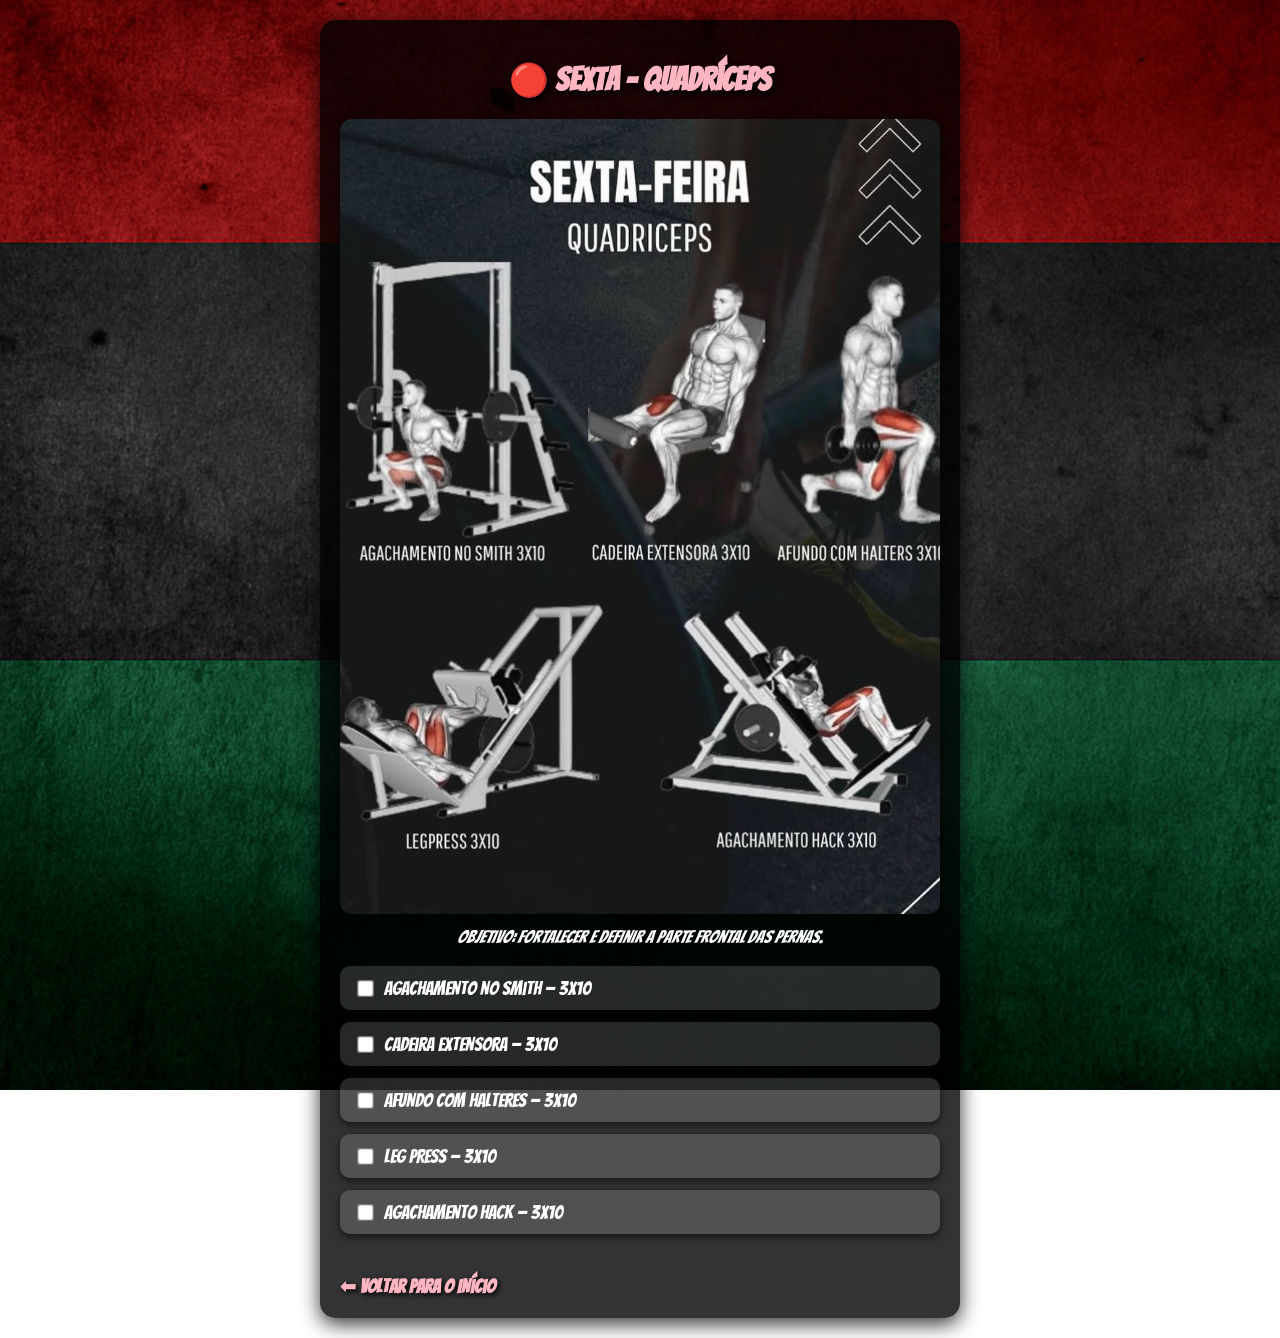
<file: sexta.html>
<!DOCTYPE html>
<html lang="pt-BR">
<head>
  <meta charset="UTF-8" />
  <meta name="viewport" content="width=device-width, initial-scale=1.0"/>
  <title>Treino - Sexta-feira</title>

  <!-- Fonte estilo HQ -->
  <link href="https://fonts.googleapis.com/css2?family=Bangers&display=swap" rel="stylesheet">

  <style>
    /* ===== Corpo da página ===== */
    body {
      font-family: 'Bangers', sans-serif;
      background-image: url('xmen-bg.jpg');
      background-size: cover;
      background-position: center;
      background-repeat: no-repeat;
      background-attachment: fixed;
      margin: 0;
      padding: 20px;
      display: flex;
      justify-content: center;
      align-items: flex-start;
      min-height: 100vh;
      color: #ffb6c1;
    }

    /* ===== Container principal ===== */
    .container {
      max-width: 600px;
      width: 100%;
      padding: 20px;
      background: rgba(0,0,0,0.8);
      border-radius: 15px;
      box-shadow: 0 6px 20px rgba(0,0,0,0.8);
    }

    /* ===== Títulos ===== */
    h1 {
      text-align: center;
      color: #ffb6c1;
      text-shadow: 3px 3px 6px black;
      margin-bottom: 20px;
      font-size: 2em;
    }

    h2 {
      color: #ffb6c1;
      text-shadow: 2px 2px 4px black;
      margin-top: 25px;
      margin-bottom: 15px;
      font-size: 1.5em;
    }

    /* ===== Imagem do treino ===== */
    .imagem-treino {
      width: 100%;
      border-radius: 12px;
      margin-bottom: 20px;
      box-shadow: 0 4px 12px rgba(0,0,0,0.6);
    }

    /* ===== Listas e checkboxes ===== */
    ul {
      list-style: none;
      padding-left: 0;
    }

    li {
      background: rgba(255,255,255,0.15);
      color: #fff;
      padding: 12px 15px;
      border-radius: 10px;
      margin-bottom: 12px;
      display: flex;
      align-items: center;
      box-shadow: 0 3px 8px rgba(0,0,0,0.6);
      transition: transform 0.2s ease, background 0.2s ease;
    }

    li:hover {
      background: rgba(255,255,255,0.35);
      transform: scale(1.03);
    }

    input[type="checkbox"] {
      margin-right: 12px;
      transform: scale(1.3);
      accent-color: #ffb6c1;
      cursor: pointer;
    }

    label {
      font-size: 1.2em;
      cursor: pointer;
    }

    /* ===== Link voltar ===== */
    .back-link {
      display: inline-block;
      margin-top: 25px;
      text-decoration: none;
      color: #ffb6c1;
      font-weight: bold;
      text-shadow: 2px 2px 5px black;
      font-size: 1.2em;
      transition: transform 0.2s ease;
    }

    .back-link:hover {
      text-decoration: underline;
      transform: scale(1.05);
    }

    /* ===== Responsividade ===== */
    @media(max-width: 400px) {
      h1 { font-size: 1.5em; }
      h2 { font-size: 1.2em; }
      li { font-size: 1em; padding: 10px; }
      input[type="checkbox"] { transform: scale(1.1); }
      .back-link { font-size: 1em; }
    }
  </style>
</head>
<body>
  <div class="container">
    <h1>🔴 Sexta – Quadríceps</h1>

    <img src="treino-sexta.jpeg" alt="Treino de Sexta-feira - Quadríceps" class="imagem-treino">

    <p style="text-align:center; margin-top:-10px; margin-bottom:20px; color:#fff; font-size:1.1em;">
      <em>Objetivo: Fortalecer e definir a parte frontal das pernas.</em>
    </p>

    <div class="section">
      <ul>
        <li><input type="checkbox" id="ex1"> <label for="ex1">Agachamento no Smith — 3x10</label></li>
        <li><input type="checkbox" id="ex2"> <label for="ex2">Cadeira extensora — 3x10</label></li>
        <li><input type="checkbox" id="ex3"> <label for="ex3">Afundo com halteres — 3x10</label></li>
        <li><input type="checkbox" id="ex4"> <label for="ex4">Leg press — 3x10</label></li>
        <li><input type="checkbox" id="ex5"> <label for="ex5">Agachamento Hack — 3x10</label></li>
      </ul>
    </div>

    <a class="back-link" href="index.html">⬅ Voltar para o Início</a>
  </div>
</body>
</html>
</file>
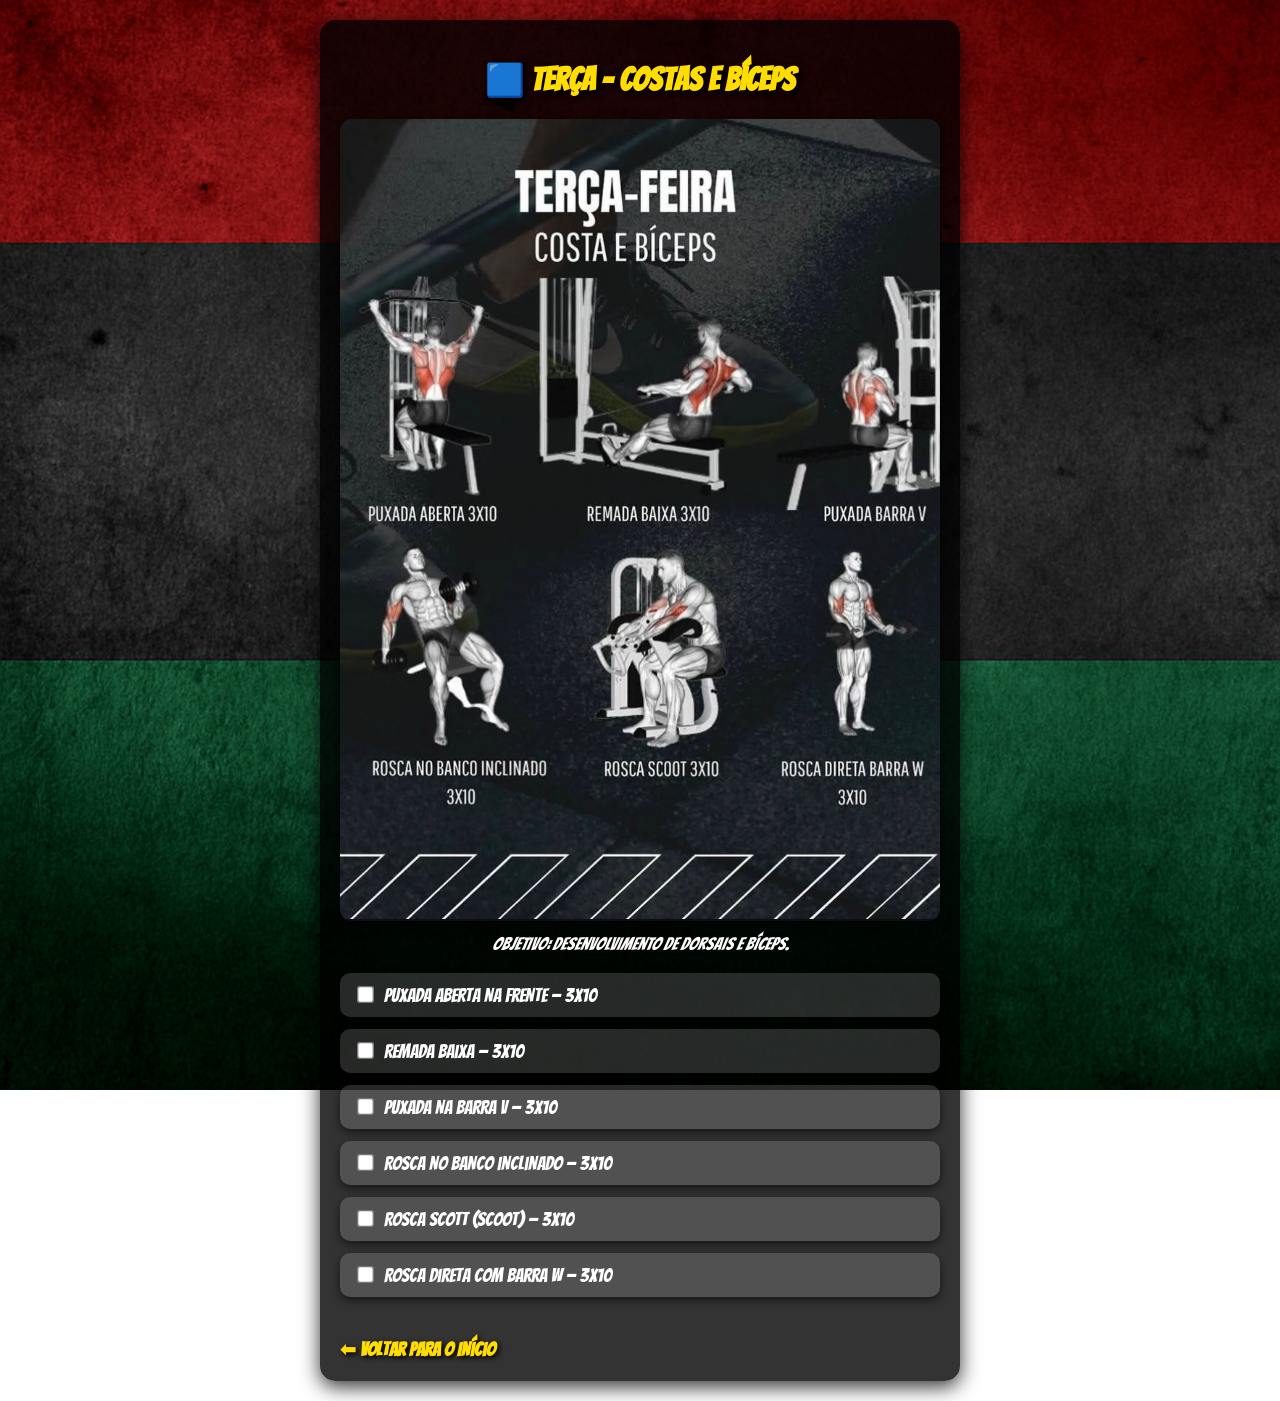
<file: terca.html>
<!DOCTYPE html>
<html lang="pt-BR">
<head>
  <meta charset="UTF-8" />
  <meta name="viewport" content="width=device-width, initial-scale=1.0"/>
  <title>Treino - Terça-feira</title>

  <!-- Fonte estilo HQ -->
  <link href="https://fonts.googleapis.com/css2?family=Bangers&display=swap" rel="stylesheet">

  <style>
    /* ===== Corpo da página ===== */
    body {
      font-family: 'Bangers', sans-serif;
      background-image: url('xmen-bg.jpg');
      background-size: cover;
      background-position: center;
      background-repeat: no-repeat;
      background-attachment: fixed;
      margin: 0;
      padding: 20px;
      display: flex;
      justify-content: center;
      align-items: flex-start;
      min-height: 100vh;
      color: #ffdd00;
    }

    /* ===== Container principal ===== */
    .container {
      max-width: 600px;
      width: 100%;
      padding: 20px;
      background: rgba(0,0,0,0.8);
      border-radius: 15px;
      box-shadow: 0 6px 20px rgba(0,0,0,0.8);
    }

    /* ===== Títulos ===== */
    h1 {
      text-align: center;
      color: #ffdd00;
      text-shadow: 3px 3px 6px black;
      margin-bottom: 20px;
      font-size: 2em;
    }

    h2 {
      color: #ffdd00;
      text-shadow: 2px 2px 4px black;
      margin-top: 25px;
      margin-bottom: 15px;
      font-size: 1.5em;
    }

    /* ===== Imagem do treino ===== */
    .imagem-treino {
      width: 100%;
      border-radius: 12px;
      margin-bottom: 20px;
      box-shadow: 0 4px 12px rgba(0,0,0,0.6);
    }

    /* ===== Listas e checkboxes ===== */
    ul {
      list-style: none;
      padding-left: 0;
    }

    li {
      background: rgba(255,255,255,0.15);
      color: #fff;
      padding: 12px 15px;
      border-radius: 10px;
      margin-bottom: 12px;
      display: flex;
      align-items: center;
      box-shadow: 0 3px 8px rgba(0,0,0,0.6);
      transition: transform 0.2s ease, background 0.2s ease;
    }

    li:hover {
      background: rgba(255,255,255,0.35);
      transform: scale(1.03);
    }

    input[type="checkbox"] {
      margin-right: 12px;
      transform: scale(1.3);
      accent-color: #ffdd00;
      cursor: pointer;
    }

    label {
      font-size: 1.2em;
      cursor: pointer;
    }

    /* ===== Link voltar ===== */
    .back-link {
      display: inline-block;
      margin-top: 25px;
      text-decoration: none;
      color: #ffdd00;
      font-weight: bold;
      text-shadow: 2px 2px 5px black;
      font-size: 1.2em;
      transition: transform 0.2s ease;
    }

    .back-link:hover {
      text-decoration: underline;
      transform: scale(1.05);
    }

    /* ===== Responsividade ===== */
    @media(max-width: 400px) {
      h1 { font-size: 1.5em; }
      h2 { font-size: 1.2em; }
      li { font-size: 1em; padding: 10px; }
      input[type="checkbox"] { transform: scale(1.1); }
      .back-link { font-size: 1em; }
    }
  </style>
</head>
<body>
  <div class="container">
    <h1>🟦 Terça – Costas e Bíceps</h1>

    <img src="treino-terca.jpeg" alt="Treino de Terça-feira - Costas e Bíceps" class="imagem-treino">

    <p style="text-align:center; margin-top:-10px; margin-bottom:20px; color:#fff; font-size:1.1em;">
      <em>Objetivo: Desenvolvimento de dorsais e bíceps.</em>
    </p>

    <div class="section">
      <ul>
        <li><input type="checkbox" id="ex1"> <label for="ex1">Puxada aberta na frente — 3x10</label></li>
        <li><input type="checkbox" id="ex2"> <label for="ex2">Remada baixa — 3x10</label></li>
        <li><input type="checkbox" id="ex3"> <label for="ex3">Puxada na barra V — 3x10</label></li>
        <li><input type="checkbox" id="ex4"> <label for="ex4">Rosca no banco inclinado — 3x10</label></li>
        <li><input type="checkbox" id="ex5"> <label for="ex5">Rosca Scott (Scoot) — 3x10</label></li>
        <li><input type="checkbox" id="ex6"> <label for="ex6">Rosca direta com barra W — 3x10</label></li>
      </ul>
    </div>

    <a class="back-link" href="index.html">⬅ Voltar para o Início</a>
  </div>
</body>
</html>
</file>
